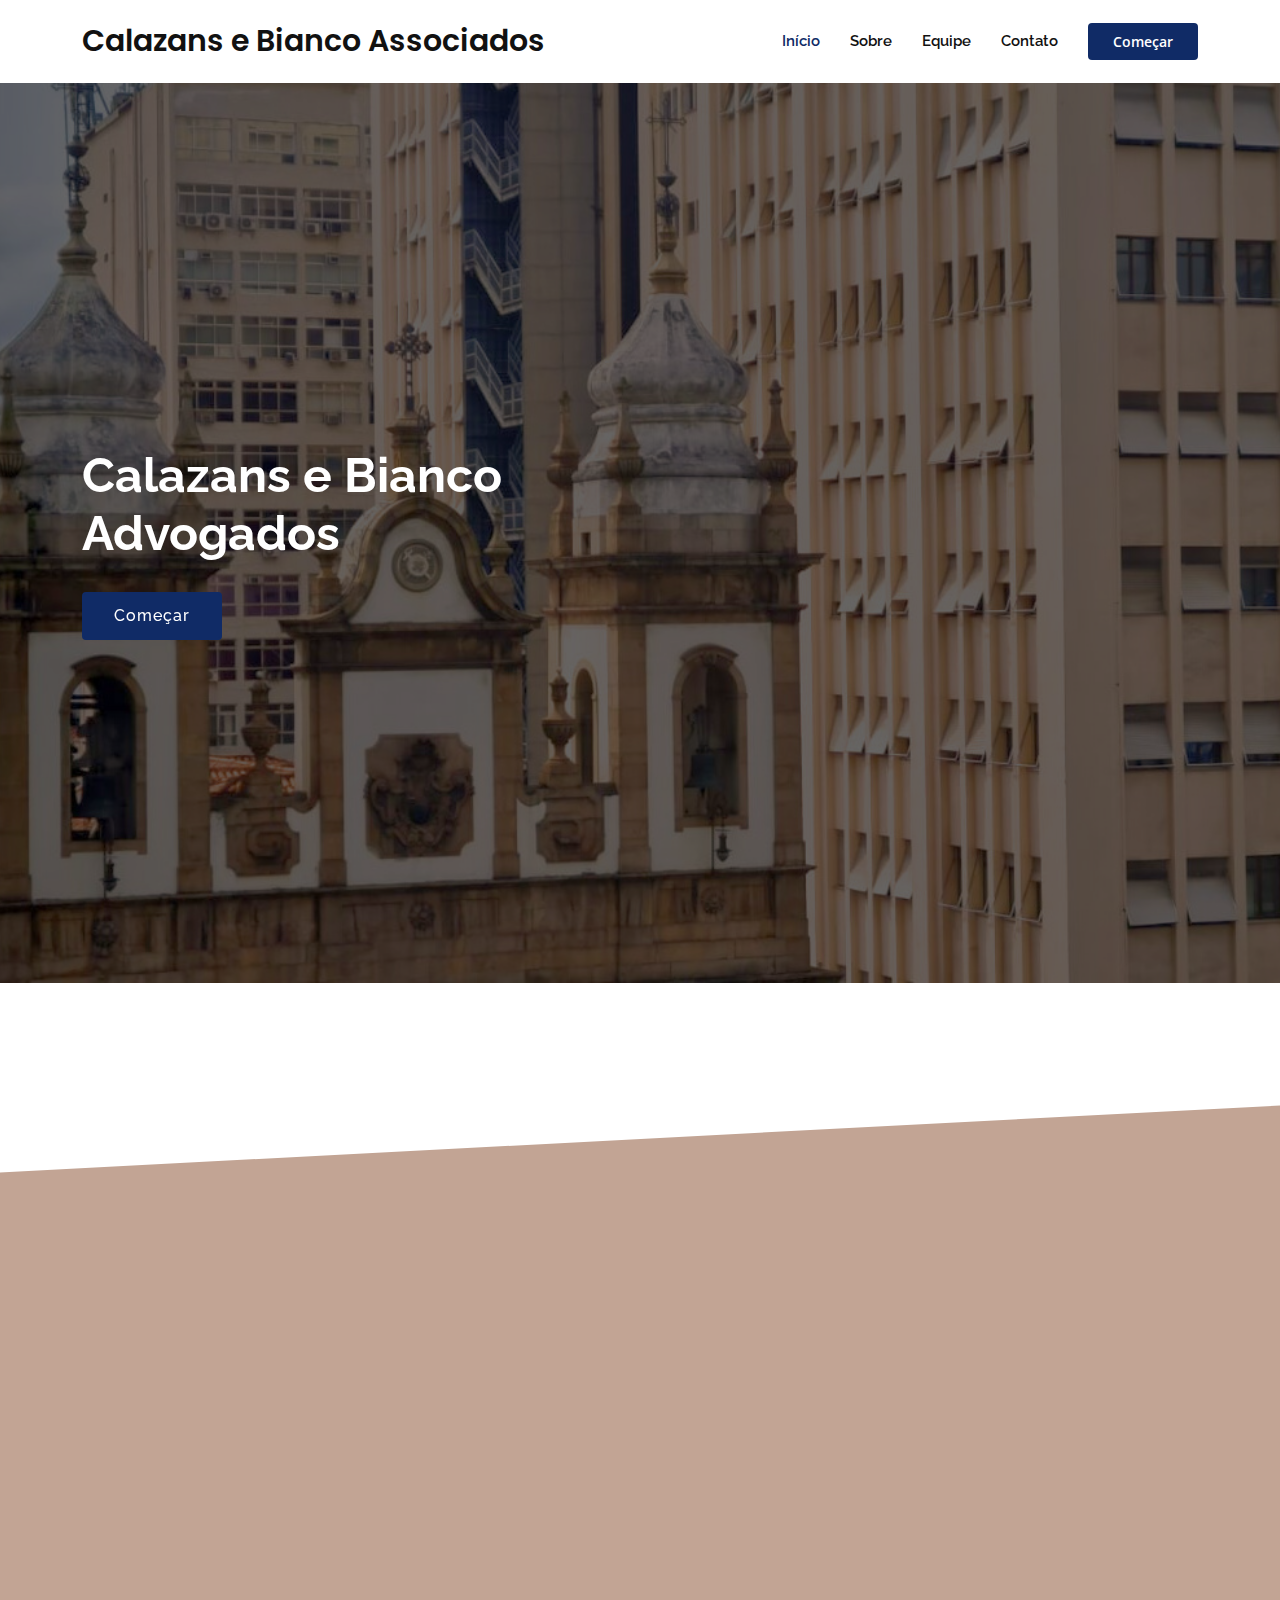
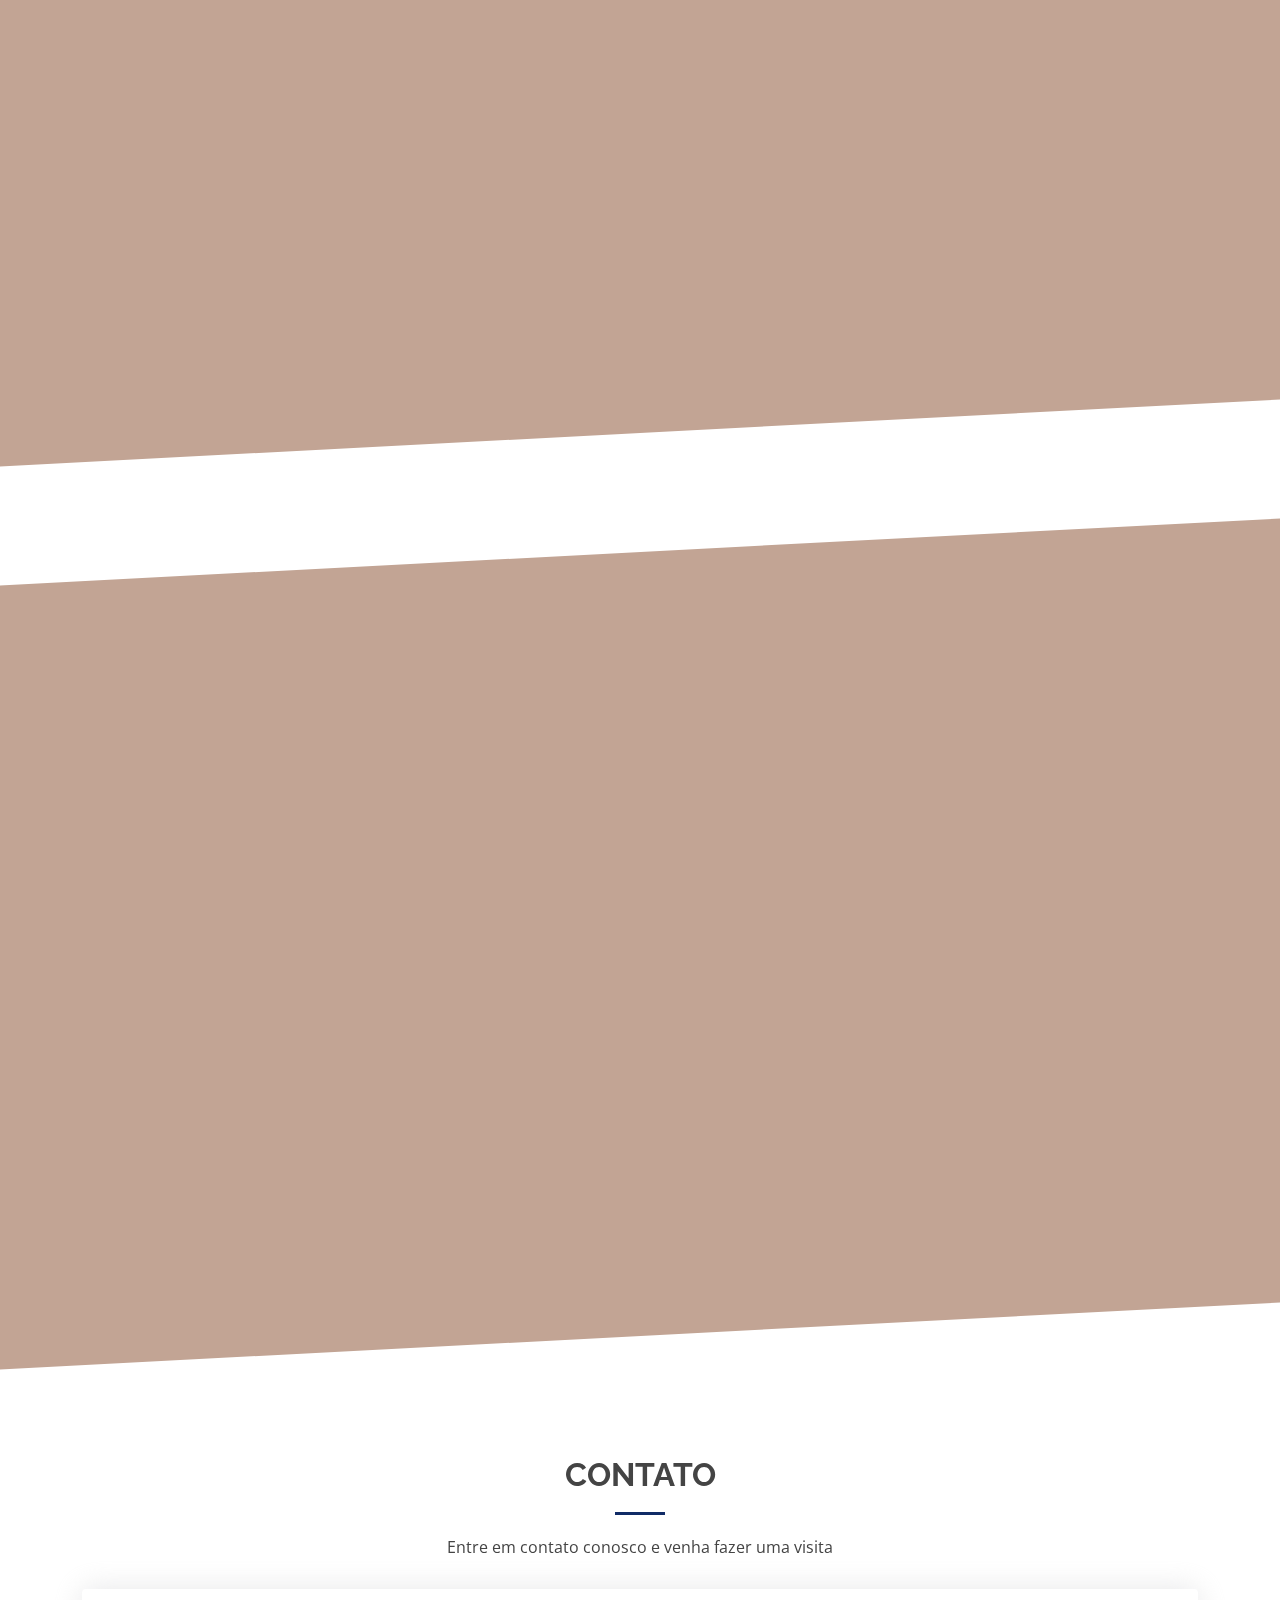
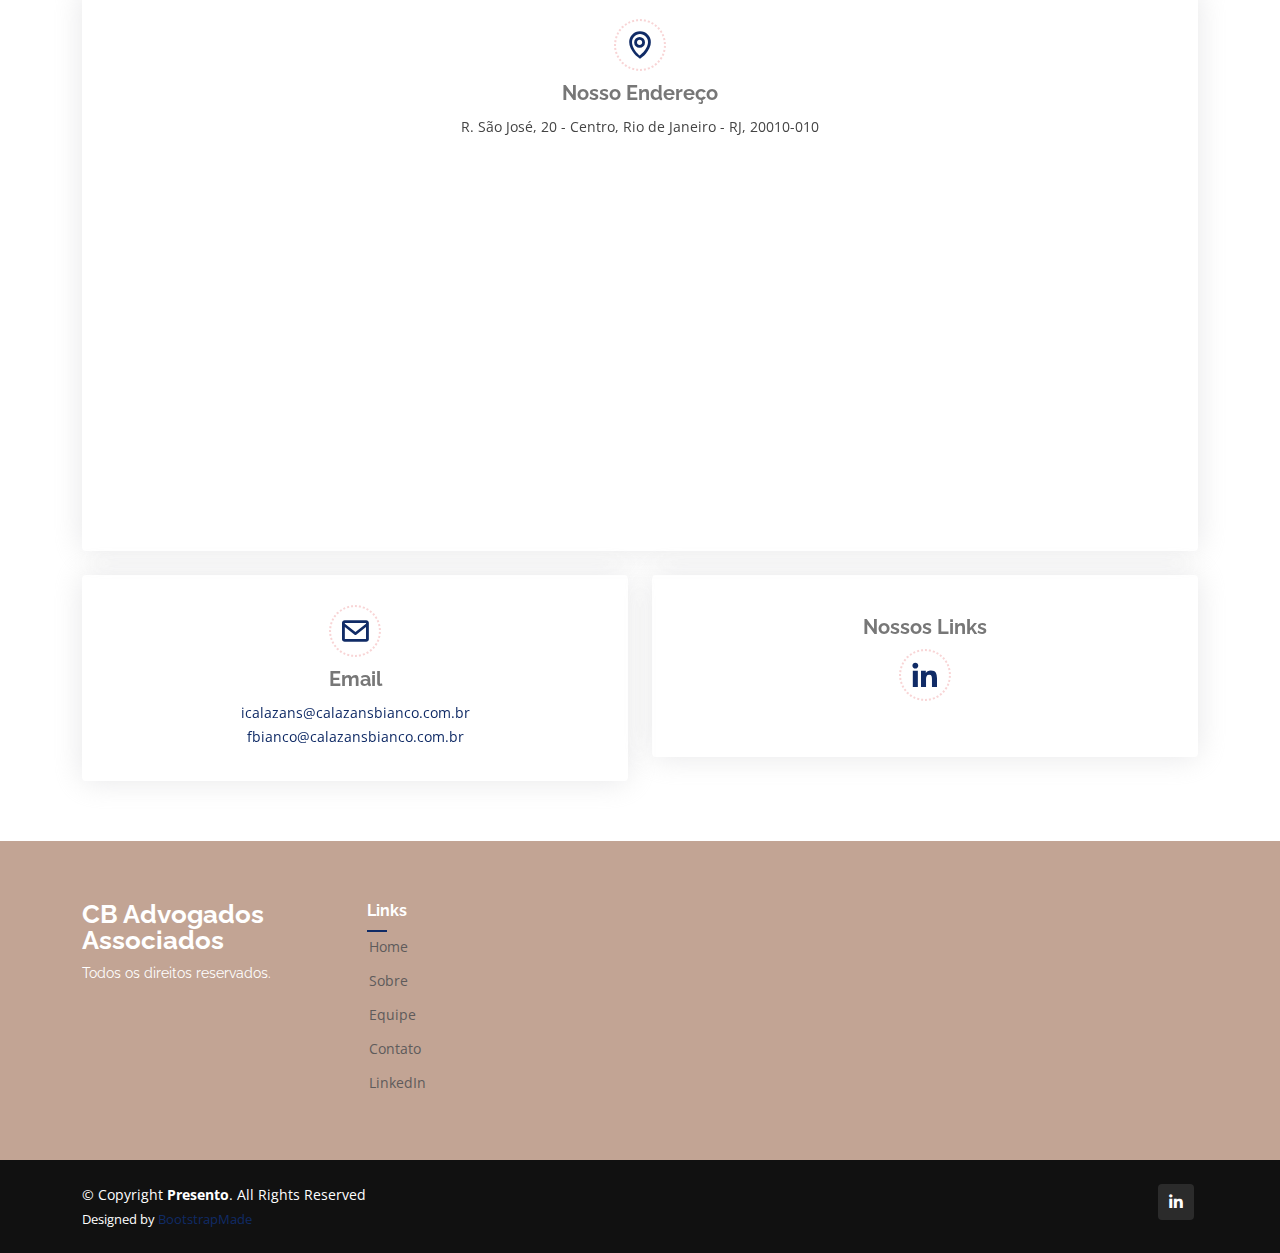
<file: index.html>
<!DOCTYPE html>
<html lang="en">

<head>
  <meta charset="utf-8">
  <meta content="width=device-width, initial-scale=1.0" name="viewport">

  <title>CB Advogados</title>
  <meta content="" name="description">
  <meta content="" name="keywords">

  <!-- Favicons -->
  <link href="assets/img/favicon.png" rel="icon">
  <!-- Google Fonts -->
  <link href="https://fonts.googleapis.com/css?family=Open+Sans:300,300i,400,400i,600,600i,700,700i|Raleway:300,300i,400,400i,500,500i,600,600i,700,700i|Poppins:300,300i,400,400i,500,500i,600,600i,700,700i" rel="stylesheet">

  <!-- Vendor CSS Files -->
  <link href="assets/vendor/aos/aos.css" rel="stylesheet">
  <link href="assets/vendor/bootstrap/css/bootstrap.min.css" rel="stylesheet">
  <link href="assets/vendor/bootstrap-icons/bootstrap-icons.css" rel="stylesheet">
  <link href="assets/vendor/boxicons/css/boxicons.min.css" rel="stylesheet">
  <link href="assets/vendor/glightbox/css/glightbox.min.css" rel="stylesheet">
  <link href="assets/vendor/remixicon/remixicon.css" rel="stylesheet">
  <link href="assets/vendor/swiper/swiper-bundle.min.css" rel="stylesheet">

  <!-- Template Main CSS File -->
  <link href="assets/css/style.css" rel="stylesheet">

  <!-- =======================================================
  * Template Name: Presento
  * Updated: Jun 14 2023 with Bootstrap v5.3.0
  * Template URL: https://bootstrapmade.com/presento-bootstrap-corporate-template/
  * Author: BootstrapMade.com
  * License: https://bootstrapmade.com/license/
  ======================================================== -->
  <!-- Google tag (gtag.js) -->
  <script async src="https://www.googletagmanager.com/gtag/js?id=G-CN834JMJK6"></script>
  <script>
    window.dataLayer = window.dataLayer || [];
    function gtag(){dataLayer.push(arguments);}
    gtag('js', new Date());

    gtag('config', 'G-CN834JMJK6');
  </script>
</head>

<body>

  <!-- ======= Header ======= -->
  <header id="header" class="d-flex align-items-center">
    <div class="container d-flex align-items-center">
      <h1 class="logo me-auto"><a href="index.html">Calazans e Bianco Associados<span></span></a></h1>
      <!-- Uncomment below if you prefer to use an image logo -->
      <!-- <a href="index.html" class="logo me-auto"><img src="assets/img/logo.png" alt=""></a>-->

      <nav id="navbar" class="navbar order-last order-lg-0">
        <ul>
          <li><a class="nav-link scrollto active" href="#hero">Início</a></li>
          <li><a class="nav-link scrollto" href="#services">Sobre</a></li>
          <li><a class="nav-link scrollto" href="#team">Equipe</a></li>
          <li><a class="nav-link scrollto" href="#contact">Contato</a></li>
        </ul>
        <i class="bi bi-list mobile-nav-toggle"></i>
      </nav><!-- .navbar -->

      <a href="#services" class="get-started-btn scrollto">Começar</a>
    </div>
  </header><!-- End Header -->

  <!-- ======= Hero Section ======= -->
  <section id="hero" class="d-flex align-items-center">

    <div class="container" data-aos="zoom-out" data-aos-duration="700" data-aos-delay="100">
      <div class="row">
        <div class="col-xl-6">
          <h1>Calazans e Bianco Advogados</h1>
          <a href="#services" class="btn-get-started scrollto">Começar</a>
        </div>
      </div>
    </div>

  </section><!-- End Hero -->
  <br><br>
  <br><br>
  <main id="main">

    <!-- ======= Services Section ======= -->
    <section id="services" class="services section-bg ">
      <div class="container" data-aos="fade-up" data-aos-duration="700">

        <div class="section-title">
          <h2>Conheça nossas áreas de atuação</h2>
          <p>Nossos advogados são preparados para te atender nas diversas áreas jurídicas</p>
        </div>

        <div class="row">
          <div class="col-md-12">
            <div class="icon-box  mt-5" data-aos="fade-up" data-aos-delay="100" data-aos-duration="700">
              <i class="bi bi-briefcase"></i>
              <h4>Direito Civil</h4>
              <p>Direito Imobiliário: regularização de imóveis urbanos e rurais, incorporação imobiliária, contratos de locação residencial e não residêncial, assistência na constituição de loteamentos;</p>
              <p>Direito Sucessório: inventário, planejamento sucessório, testamentos, composição entre herdeiros;</p>
              <p>Direito das Famílias: contrato de namoro, união estável, divórcio, guarda de menores, prestação de alimentos, interdição, prestação de contas pelo curador.</p>
            </div>
          </div>
          <div class="col-md-6 mt-4 mt-md-0">
            <div class="icon-box" data-aos="fade-up" data-aos-delay="300" data-aos-duration="700">
              <i class="bi bi-newspaper"></i>
              <h4>Direito Administrativo</h4>
              <p>Assessoria à concessionária de serviços públicos;</p>
              <p>Contencioso administrativo: atuação junto aos Tribunais de Contas, Procuradorias, Prefeituras;</p>
              <p>Assistência em processos que pleiteiam reequilíbrio econômico-financeiro e negociação de dívidas com o Poder Público.</p>
            </div>
          </div>
          <!-- <div class="col-md-6 mt-4 mt-md-0"> -->
            <!-- <div class="icon-box" data-aos="fade-up" data-aos-delay="200" data-aos-duration="700">
              <i class="bi bi-card-checklist"></i>
              <h4>Direito Empresarial</h4>
              <p>Ramo do direito privado que pode ser entendido como o conjunto de normas disciplinadoras da atividade negocial do empresário, e de qualquer pessoa física ou jurídica</p>
            </div> -->
          <!-- </div> -->
          <div class="col-md-6 mt-0 mt-md-0 ">
            <div class="icon-box" data-aos="fade-up" data-aos-delay="400" data-aos-duration="700">
              <i class="bi bi-houses"></i>
              <h4>Direito Notarial e Registral;</h4>
              <p>Assistência na confecção de escrituras públicas, compra e venda, doação, cessão;</p>
              <p>Usucapião extrajudicial;</p>
              <p>Adjudicação compulsória extrajudicial.</p>
            </div>
          </div>
      </div>
    </section><!-- End Services Section -->

    <!-- ======= Team Section ======= -->
    <section id="team" class="team section-bg">
      <div class="container" data-aos="fade-up" data-aos-duration="700">

        <div class="section-title">
          <h2>Profissionais</h2>
        </div>

        <div class="row">

          <div class="col-lg-3 col-md-6 d-flex align-items-stretch">
            <div class="member" data-aos="fade-up" data-aos-duration="700" data-aos-delay="100">
              <div class="member-img">
                
              </div>
              <div class="member-info">
                <h4>Ícaro Calazans Titan Lima e Silva</h4>
                <span>Advogado</span>
                <p>Bacharel em Direito pela Universidade Estácio de Sá </p>
                  <p>Pós-Graduado em Direito Processual Civil pela Pontifícia Universidade Católica - PUC-Rio</p>
                  <p>Assessor da Assembleia Legislativa do Rio de Janeiro</p>
                  <p>Gestor Jurídico da Concessionária Reviver</p>
                  <p>Idioma: Inglês</p>

              </div>
              <div class="social">
                <a href="https://www.linkedin.com/in/%C3%ADcaro-calazans-titan-708910190/"  target="_blank"><i class="bi bi-linkedin"></i></a>
              </div>
            </div>
          </div>

          <div class="col-lg-3 col-md-6 d-flex align-items-stretch">
            <div class="member" data-aos="fade-up" data-aos-duration="700" data-aos-delay="200">
              <div class="member-img">
                <div class="social">
                  <a href="" target="_blank"><i class="bi bi-linkedin"></i></a>
                </div>
              </div>
              <div class="member-info">
                <h4>Fabiana da Silva Bianco</h4>
                <span>Advogada</span>
                <p>Bacharel em Direito pela Universidade do Grande  Rio - UNIGRANRIO</p> 
                <p>Pós-Graduada em Direito Processual Civil pela Pontifícia Universidade Católica - PUC-Rio</p>
                <p>Advogada Senior - Escritório Navarro Botelho Nahon & Kloh Advogados</p>
                <p>Idioma: Inglês</p>
              </div>
              <div class="social">
                <a href="https://www.linkedin.com/in/fabiana-bianco-8026b7174/" target="_blank"><i class="bi bi-linkedin"></i></a>
              </div>
            </div>
          </div>

          <div class="col-lg-3 col-md-6 d-flex align-items-stretch">
            <div class="member" data-aos="fade-up" data-aos-duration="700" data-aos-delay="300">
              <div class="member-img">
                <div class="social">
                  <a href="" target="_blank"><i class="bi bi-linkedin"></i></a>
                </div>
              </div>
              <div class="member-info">
                <h4>Juliana Lengruber Feijó de Andrade</h4>
                <span>Advogada</span>
                <p>Bacharel em Direito pela Universidade do Estado do Rio de Janeiro - UERJ</p>
                <p>Pós-Graduada em Direito Processual Civil pela Pontifícia Universidade Católica - PUC-Rio</p>
                <p>Ex-assessora jurídica da Secretaria Municipal de Desenvolvimento Econômico, Inovação e Simplificação</p>
                <p>Idioma: Inglês</p>
              </div>
              <div class="social">
                <a href="https://www.linkedin.com/in/juliana-lengruber-bab620171/" target="_blank"><i class="bi bi-linkedin"></i></a>
              </div>
            </div>
          </div>

          <div class="col-lg-3 col-md-6 d-flex align-items-stretch">
            <div class="member" data-aos="fade-up" data-aos-duration="700" data-aos-delay="400">
              <div class="member-img">
                <div class="social">
                  <a href="" target="_blank"><i class="bi bi-linkedin"></i></a>
                </div>
              </div>
              <div class="member-info">
                <h4>Marcella Martins Sardenberg</h4>
                <span>Advogada</span>
                <p>Bacharel em Direito pela Fundação Getulio Vargas - FGV-Direito Rio</p>
                <p>Pós-graduada pela Escola de Magistratura do Estado do Rio de Janeiro - EMERJ</p>
                <p>Professora de Direito Processual Civil da Escola de Magistratura do Estado do Rio de Janeiro - EMERJ</p>
                <p>Membra do Comitê de Jovens Arbitralistas vinculado ao Centro Brasileiro de Mediação e Arbitragem - CJA/CBMA</p>
                <p>Idioma: Inglês</p>
              </div>
              <div class="social">
                <a href="https://www.linkedin.com/in/marcella-sardenberg-95424b97/" target="_blank"><i class="bi bi-linkedin"></i></a>
              </div>
            </div>
          </div>

        </div>
      </div>
    </section><!-- End Team Section -->

    <!-- ======= Contact Section ======= -->
    <section id="contact" class="contact">
      <div class="container" data-aos-duration="700 data-aos="fade-up">

        <div class="section-title">
          <h2>Contato</h2>
          <p>Entre em contato conosco e venha fazer uma visita</p>
        </div>


          <div class="col-lg-auto">

            <div class="row">
              <div class="col-md-12">
                <div class="info-box">
                  <i class="bx bx-map"></i>
                  <h3>Nosso Endereço</h3>
                  <p>R. São José, 20 - Centro, Rio de Janeiro - RJ, 20010-010</p>
                  <br>  
                  <iframe src="https://www.google.com/maps/embed?pb=!1m18!1m12!1m3!1d918.8087092608491!2d-43.174886518952164!3d-22.904707492397897!2m3!1f0!2f0!3f0!3m2!1i1024!2i768!4f13.1!3m3!1m2!1s0x9981e1d5dfc533%3A0x2034ec4c549c57f0!2zRWRpZsOtY2lvIFPDo28gSm9zw6kgMjA!5e0!3m2!1spt-BR!2sbr!4v1691854104944!5m2!1spt-BR!2sbr" width="350" height="350" style="border:0;" allowfullscreen=""  loading="lazy" referrerpolicy="no-referrer-when-downgrade"></iframe>
                </div>
                
              </div>
              <div class="col-md-6">
                <div class="info-box mt-4">
                  <i class="bx bx-envelope"></i>
                  <h3>Email</h3>
                  <p> <a href="mailto:icalazans@calazansbianco.com.br">icalazans@calazansbianco.com.br</a><br><a href="mailto:fbianco@calazansbianco.com.br">fbianco@calazansbianco.com.br</a></p>
                </div>
              </div>
              <div class="col-md-6">
                <div class="info-box mt-4">
                  
                  <h3>Nossos Links</h3>
                  <a href="https://www.linkedin.com/company/calazans-bianco-advogados"><i class="bx bxl-linkedin"></i></a>
                  <br>
                  <br>
                </div>
              </div>
            </div>
          </div>

      </div>
    </section><!-- End Contact Section -->

  </main><!-- End #main -->

  <!-- ======= Footer ======= -->
  <footer id="footer">

    <div class="footer-top">
      <div class="container">
        <div class="row">

          <div class="col-lg-3 col-md-6 footer-contact">
            <h3>CB Advogados Associados</h3>
            <p>Todos os direitos reservados.</p>
          </div>

          <div class=" col-md-6 footer-links">
            <h4>Links</h4>
            <ul>
              <li><i ></i> <a href="#hero">Home</a></li>
              <li><i ></i> <a href="#services">Sobre</a></li>
              <li><i ></i> <a href="#team">Equipe</a></li>
              <li><i ></i> <a href="#contact">Contato</a></li>
              <li><i ></i> <a href="https://www.linkedin.com/company/calazans-bianco-advogados">LinkedIn</a></li>
            </ul>
          </div>
        </div>
      </div>
    </div>

    <div class="container d-md-flex py-4">

      <div class="me-md-auto text-center text-md-start">
        <div class="copyright">
          &copy; Copyright <strong><span>Presento</span></strong>. All Rights Reserved
        </div>
        <div class="credits">
          <!-- All the links in the footer should remain intact. -->
          <!-- You can delete the links only if you purchased the pro version. -->
          <!-- Licensing information: https://bootstrapmade.com/license/ -->
          <!-- Purchase the pro version with working PHP/AJAX contact form: https://bootstrapmade.com/presento-bootstrap-corporate-template/ -->
          Designed by <a href="https://bootstrapmade.com/">BootstrapMade</a>
        </div>
      </div>
      <div class="social-links text-center text-md-end pt-3 pt-md-0">
        <a href="https://www.linkedin.com/company/calazans-bianco-advogados" class="linkedin"><i class="bx bxl-linkedin"></i></a>
      </div>
    </div>
  </footer><!-- End Footer -->

  <a href="#" class="back-to-top d-flex align-items-center justify-content-center"><i class="bi bi-arrow-up-short"></i></a>

  <!-- Vendor JS Files -->
  <script src="assets/vendor/purecounter/purecounter_vanilla.js"></script>
  <script src="assets/vendor/aos/aos.js"></script>
  <script src="assets/vendor/bootstrap/js/bootstrap.bundle.min.js"></script>
  <script src="assets/vendor/glightbox/js/glightbox.min.js"></script>
  <script src="assets/vendor/isotope-layout/isotope.pkgd.min.js"></script>
  <script src="assets/vendor/swiper/swiper-bundle.min.js"></script>
  <script src="assets/vendor/php-email-form/validate.js"></script>

  <!-- Template Main JS File -->
  <script src="assets/js/main.js"></script>

</body>

</html>
</file>
<file: assets/css/style.css>
/**
* Template Name: Presento
* Updated: Jun 14 2023 with Bootstrap v5.3.0
* Template URL: https://bootstrapmade.com/presento-bootstrap-corporate-template/
* Author: BootstrapMade.com
* License: https://bootstrapmade.com/license/
*/

/*--------------------------------------------------------------
# General
--------------------------------------------------------------*/
body {
  font-family: "Open Sans", sans-serif;
  color: #444444;
}

a {
  color: #102b66;
  text-decoration: none;
}

a:hover {
  color: #e76668;
  text-decoration: none;
}

h1,
h2,
h3,
h4,
h5,
h6 {
  font-family: "Raleway", sans-serif;
}

/*--------------------------------------------------------------
# Back to top button
--------------------------------------------------------------*/
.back-to-top {
  position: fixed;
  visibility: hidden;
  opacity: 0;
  right: 15px;
  bottom: 15px;
  z-index: 996;
  background: #102b66;
  width: 40px;
  height: 40px;
  border-radius: 4px;
  transition: all 0.4s;
}

.back-to-top i {
  font-size: 28px;
  color: #fff;
  line-height: 0;
}

.back-to-top:hover {
  background: #e65d5f;
  color: #fff;
}

.back-to-top.active {
  visibility: visible;
  opacity: 1;
}

/*--------------------------------------------------------------
# Disable aos animation delay on mobile devices
--------------------------------------------------------------*/
@media screen and (max-width: 768px) {
  [data-aos-delay] {
    transition-delay: 0 !important;
  }
}

/*--------------------------------------------------------------
# Header
--------------------------------------------------------------*/
#header {
  background: #fff;
  transition: all 0.5s;
  z-index: 997;
  padding: 20px 0;
}

#header.header-scrolled {
  padding: 12px 0;
  box-shadow: 0px 2px 15px rgba(0, 0, 0, 0.1);
}

#header .logo {
  font-size: 30px;
  margin: 0;
  padding: 0;
  font-weight: 600;
  font-family: "Poppins", sans-serif;
}

#header .logo a {
  color: #111111;
}

#header .logo a span {
  color: #102b66;
}

#header .logo img {
  max-height: 40px;
}

/*--------------------------------------------------------------
# Get Startet Button
--------------------------------------------------------------*/
.get-started-btn {
  margin-left: 30px;
  background: #102b66;
  color: #fff;
  border-radius: 4px;
  padding: 8px 25px;
  white-space: nowrap;
  transition: 0.3s;
  font-size: 14px;
  font-weight: 600;
  display: inline-block;
}

.get-started-btn:hover {
  background: #111111;
  color: #fff;
}

@media (max-width: 992px) {
  .get-started-btn {
    margin: 0 15px 0 0;
    padding: 6px 18px;
  }
}

/*--------------------------------------------------------------
# Navigation Menu
--------------------------------------------------------------*/
/**
* Desktop Navigation 
*/
.navbar {
  padding: 0;
}

.navbar ul {
  margin: 0;
  padding: 0;
  display: flex;
  list-style: none;
  align-items: center;
}

.navbar li {
  position: relative;
}

.navbar a,
.navbar a:focus {
  display: flex;
  align-items: center;
  justify-content: space-between;
  padding: 10px 0 10px 30px;
  font-family: "Raleway", sans-serif;
  font-size: 15px;
  font-weight: 600;
  color: #111111;
  white-space: nowrap;
  transition: 0.3s;
}

.navbar a i,
.navbar a:focus i {
  font-size: 12px;
  line-height: 0;
  margin-left: 5px;
}

.navbar a:hover,
.navbar .active,
.navbar .active:focus,
.navbar li:hover>a {
  color: #102b66;
}

.navbar .dropdown ul {
  display: block;
  position: absolute;
  left: 30px;
  top: calc(100% + 30px);
  margin: 0;
  padding: 10px 0;
  z-index: 99;
  opacity: 0;
  visibility: hidden;
  background: #fff;
  box-shadow: 0px 0px 30px rgba(127, 137, 161, 0.25);
  transition: 0.3s;
}

.navbar .dropdown ul li {
  min-width: 200px;
}

.navbar .dropdown ul a {
  padding: 10px 20px;
  font-size: 14px;
}

.navbar .dropdown ul a i {
  font-size: 12px;
}

.navbar .dropdown ul a:hover,
.navbar .dropdown ul .active:hover,
.navbar .dropdown ul li:hover>a {
  color: #102b66;
}

.navbar .dropdown:hover>ul {
  opacity: 1;
  top: 100%;
  visibility: visible;
}

.navbar .dropdown .dropdown ul {
  top: 0;
  left: calc(100% - 30px);
  visibility: hidden;
}

.navbar .dropdown .dropdown:hover>ul {
  opacity: 1;
  top: 0;
  left: 100%;
  visibility: visible;
}

@media (max-width: 1366px) {
  .navbar .dropdown .dropdown ul {
    left: -90%;
  }

  .navbar .dropdown .dropdown:hover>ul {
    left: -100%;
  }
}

/**
* Mobile Navigation 
*/
.mobile-nav-toggle {
  color: #111111;
  font-size: 28px;
  cursor: pointer;
  display: none;
  line-height: 0;
  transition: 0.5s;
}

.mobile-nav-toggle.bi-x {
  color: #fff;
}

@media (max-width: 991px) {
  .mobile-nav-toggle {
    display: block;
  }

  .navbar ul {
    display: none;
  }
}

.navbar-mobile {
  position: fixed;
  overflow: hidden;
  top: 0;
  right: 0;
  left: 0;
  bottom: 0;
  background: rgba(0, 0, 0, 0.9);
  transition: 0.3s;
  z-index: 999;
}

.navbar-mobile .mobile-nav-toggle {
  position: absolute;
  top: 15px;
  right: 15px;
}

.navbar-mobile ul {
  display: block;
  position: absolute;
  top: 55px;
  right: 15px;
  bottom: 15px;
  left: 15px;
  padding: 10px 0;
  background-color: #fff;
  overflow-y: auto;
  transition: 0.3s;
}

.navbar-mobile a,
.navbar-mobile a:focus {
  padding: 10px 20px;
  font-size: 15px;
  color: #111111;
}

.navbar-mobile a:hover,
.navbar-mobile .active,
.navbar-mobile li:hover>a {
  color: #102b66;
}

.navbar-mobile .getstarted,
.navbar-mobile .getstarted:focus {
  margin: 15px;
}

.navbar-mobile .dropdown ul {
  position: static;
  display: none;
  margin: 10px 20px;
  padding: 10px 0;
  z-index: 99;
  opacity: 1;
  visibility: visible;
  background: #fff;
  box-shadow: 0px 0px 30px rgba(127, 137, 161, 0.25);
}

.navbar-mobile .dropdown ul li {
  min-width: 200px;
}

.navbar-mobile .dropdown ul a {
  padding: 10px 20px;
}

.navbar-mobile .dropdown ul a i {
  font-size: 12px;
}

.navbar-mobile .dropdown ul a:hover,
.navbar-mobile .dropdown ul .active:hover,
.navbar-mobile .dropdown ul li:hover>a {
  color: #102b66;
}

.navbar-mobile .dropdown>.dropdown-active {
  display: block;
}

/*--------------------------------------------------------------
# Hero Section
--------------------------------------------------------------*/
#hero {
  width: 100%;
  height: 100vh;
  background: url("../img/foto_fundo.jpg") top center no-repeat;
  background-size: cover;
  position: relative;
  padding-top: 82px;
}

#hero:before {
  content: "";
  background: rgba(0, 0, 0, 0.6);
  position: absolute;
  bottom: 0;
  top: 0;
  left: 0;
  right: 0;
}

#hero h1 {
  margin: 0;
  font-size: 48px;
  font-weight: 700;
  color: #fff;
}

#hero h2 {
  color: #fff;
  margin: 10px 0 0 0;
  font-size: 24px;
}

#hero .btn-get-started {
  font-family: "Raleway", sans-serif;
  font-weight: 500;
  font-size: 16px;
  letter-spacing: 1px;
  display: inline-block;
  padding: 10px 30px;
  border-radius: 4px;
  transition: 0.5s;
  margin-top: 30px;
  color: #fff;
  background: #102b66;
  border: 2px solid #102b66;
}

#hero .btn-get-started:hover {
  background: transparent;
  border-color: #fff;
}

@media (max-width: 768px) {
  #hero {
    text-align: center;
    padding-top: 58px;
  }

  #hero h1 {
    font-size: 28px;
  }

  #hero h2 {
    font-size: 18px;
    line-height: 24px;
  }
}

@media (max-height: 500px) {
  #hero {
    height: 120vh;
  }
}

/*--------------------------------------------------------------
# Sections General
--------------------------------------------------------------*/
section {
  padding: 60px 0;
  overflow: hidden;
  position: relative;
}

.section-title {
  text-align: center;
  padding-bottom: 30px;
  position: relative;
}

.section-title h2 {
  font-size: 32px;
  font-weight: bold;
  text-transform: uppercase;
  margin-bottom: 20px;
  padding-bottom: 20px;
  position: relative;
}

.section-title h2::after {
  content: "";
  position: absolute;
  display: block;
  width: 50px;
  height: 3px;
  background: #102b66;
  bottom: 0;
  left: calc(50% - 25px);
}

.section-title p {
  margin-bottom: 0;
}

.section-bg {
  padding: 120px 0;
  color: #fff;
}

.section-bg:before {
  content: "";
  background: #c2a494;
  position: absolute;
  bottom: 60px;
  top: 60px;
  left: 0;
  right: 0;
  transform: skewY(-3deg);
}

/*--------------------------------------------------------------
# Breadcrumbs
--------------------------------------------------------------*/
.breadcrumbs {
  padding: 15px 0;
  background: #2b2b2b;
  min-height: 40px;
  margin-top: 82px;
  color: #fff;
}

.breadcrumbs h2 {
  font-size: 28px;
  font-weight: 500;
}

.breadcrumbs ol {
  display: flex;
  flex-wrap: wrap;
  list-style: none;
  padding: 0 0 10px 0;
  margin: 0;
  font-size: 14px;
}

.breadcrumbs ol a {
  color: #aaaaaa;
}

.breadcrumbs ol a:hover {
  color: #fff;
  transition: 0.3s;
}

.breadcrumbs ol li+li {
  padding-left: 10px;
}

.breadcrumbs ol li+li::before {
  display: inline-block;
  padding-right: 10px;
  color: #102b66;
  content: "/";
}

/*--------------------------------------------------------------
# Clients
--------------------------------------------------------------*/
.clients .swiper-pagination {
  margin-top: 20px;
  position: relative;
}

.clients .swiper-pagination .swiper-pagination-bullet {
  width: 12px;
  height: 12px;
  background-color: #fff;
  opacity: 1;
  border: 1px solid #102b66;
}

.clients .swiper-pagination .swiper-pagination-bullet-active {
  background-color: #102b66;
}

.clients .swiper-slide img {
  opacity: 0.5;
  transition: 0.3s;
  filter: grayscale(100);
}

.clients .swiper-slide img:hover {
  opacity: 1;
  filter: none;
}

/*--------------------------------------------------------------
# About
--------------------------------------------------------------*/
.about .container {
  position: relative;
  z-index: 10;
}

.about .content {
  padding: 30px 30px 30px 0;
}

.about .content h3 {
  font-weight: 700;
  font-size: 34px;
  margin-bottom: 30px;
}

.about .content p {
  margin-bottom: 30px;
}

.about .content .about-btn {
  padding: 8px 30px 9px 30px;
  color: #fff;
  border-radius: 50px;
  transition: 0.3s;
  text-transform: uppercase;
  font-weight: 600;
  font-size: 13px;
  display: inline-flex;
  align-items: center;
  border: 2px solid #102b66;
}

.about .content .about-btn i {
  font-size: 16px;
  padding-left: 5px;
}

.about .content .about-btn:hover {
  background: #e35052;
  background: #102b66;
}

.about .icon-boxes .icon-box {
  margin-top: 30px;
}

.about .icon-boxes .icon-box i {
  font-size: 40px;
  color: #102b66;
  margin-bottom: 10px;
}

.about .icon-boxes .icon-box h4 {
  font-size: 20px;
  font-weight: 700;
  margin: 0 0 10px 0;
}

.about .icon-boxes .icon-box p {
  font-size: 15px;
  color: #848484;
}

@media (max-width: 1200px) {
  .about .content {
    padding-right: 0;
  }
}

@media (max-width: 768px) {
  .about {
    text-align: center;
  }
}

/*--------------------------------------------------------------
# Counts
--------------------------------------------------------------*/
.counts {
  padding-top: 80px;
}

.counts .count-box {
  padding: 30px 30px 25px 30px;
  width: 100%;
  position: relative;
  text-align: center;
  box-shadow: 0px 2px 35px rgba(0, 0, 0, 0.06);
  border-radius: 4px;
}

.counts .count-box i {
  position: absolute;
  width: 54px;
  height: 54px;
  top: -27px;
  left: 50%;
  transform: translateX(-50%);
  font-size: 24px;
  background: #fff;
  color: #102b66;
  border-radius: 50px;
  border: 2px solid #fff;
  box-shadow: 0px 2px 25px rgba(0, 0, 0, 0.1);
  display: inline-flex;
  align-items: center;
  justify-content: center;
}

.counts .count-box span {
  font-size: 36px;
  display: block;
  font-weight: 700;
  color: #111111;
}

.counts .count-box p {
  padding: 0;
  margin: 0;
  font-family: "Raleway", sans-serif;
  font-size: 14px;
}

/*--------------------------------------------------------------
# Tabs
--------------------------------------------------------------*/
.tabs .nav-tabs {
  border: 0;
}

.tabs .nav-link {
  border: 1px solid #b9b9b9;
  padding: 15px;
  transition: 0.3s;
  color: #111111;
  border-radius: 0;
  display: flex;
  align-items: center;
  justify-content: center;
  cursor: pointer;
}

.tabs .nav-link i {
  padding-right: 15px;
  font-size: 48px;
}

.tabs .nav-link h4 {
  font-size: 18px;
  font-weight: 600;
  margin: 0;
}

.tabs .nav-link:hover {
  color: #102b66;
}

.tabs .nav-link.active {
  background: #102b66;
  color: #fff;
  border-color: #102b66;
}

@media (max-width: 768px) {
  .tabs .nav-link i {
    padding: 0;
    line-height: 1;
    font-size: 36px;
  }
}

@media (max-width: 575px) {
  .tabs .nav-link {
    padding: 15px;
  }

  .tabs .nav-link i {
    font-size: 24px;
  }
}

.tabs .tab-content {
  margin-top: 30px;
}

.tabs .tab-pane h3 {
  font-weight: 600;
  font-size: 26px;
}

.tabs .tab-pane ul {
  list-style: none;
  padding: 0;
}

.tabs .tab-pane ul li {
  padding-bottom: 10px;
}

.tabs .tab-pane ul i {
  font-size: 20px;
  padding-right: 4px;
  color: #102b66;
}

.tabs .tab-pane p:last-child {
  margin-bottom: 0;
}

/*--------------------------------------------------------------
# Services
--------------------------------------------------------------*/
.services .icon-box {
  margin-bottom: 20px;
  padding: 30px;
  border-radius: 6px;
  background: #beb8b89d;
  transition: 0.3s;
  position: relative;
}

.services .icon-box:hover {
  background: #C0C0C0;
}

.services .icon-box i {
  float: left;
  color: #102b66;
  font-size: 40px;
  line-height: 0;
}

.services .icon-box h4 {
  margin-left: 70px;
  font-weight: 700;
  margin-bottom: 15px;
  font-size: 18px;
}

.services .icon-box h4 a {
  color: #fff;
  transition: 0.3s;
}

.services .icon-box h4 a:hover {
  text-decoration: underline;
}

.services .icon-box .icon-box:hover h4 a {
  color: #C0C0C0;
}

.services .icon-box p {
  margin-left: 70px;
  line-height: 24px;
  font-size: 14px;
}

/*--------------------------------------------------------------
# Portfolio
--------------------------------------------------------------*/
.portfolio .portfolio-item {
  margin-bottom: 30px;
}

.portfolio #portfolio-flters {
  padding: 0;
  margin: 0 auto 20px auto;
  list-style: none;
  text-align: center;
}

.portfolio #portfolio-flters li {
  cursor: pointer;
  display: inline-block;
  padding: 8px 15px 10px 15px;
  font-size: 14px;
  font-weight: 600;
  line-height: 1;
  text-transform: uppercase;
  color: #444444;
  margin-bottom: 5px;
  transition: all 0.3s ease-in-out;
  border-radius: 3px;
}

.portfolio #portfolio-flters li:hover,
.portfolio #portfolio-flters li.filter-active {
  color: #fff;
  background: #102b66;
}

.portfolio #portfolio-flters li:last-child {
  margin-right: 0;
}

.portfolio .portfolio-wrap {
  transition: 0.3s;
  position: relative;
  overflow: hidden;
  z-index: 1;
  background: rgba(17, 17, 17, 0.6);
}

.portfolio .portfolio-wrap::before {
  content: "";
  background: rgba(17, 17, 17, 0.6);
  position: absolute;
  left: 0;
  right: 0;
  top: 0;
  bottom: 0;
  transition: all ease-in-out 0.3s;
  z-index: 2;
  opacity: 0;
}

.portfolio .portfolio-wrap img {
  transition: all ease-in-out 0.3s;
}

.portfolio .portfolio-wrap .portfolio-info {
  opacity: 0;
  position: absolute;
  top: 0;
  left: 0;
  right: 0;
  bottom: 0;
  z-index: 3;
  transition: all ease-in-out 0.3s;
  display: flex;
  flex-direction: column;
  justify-content: flex-end;
  align-items: flex-start;
  padding: 20px;
}

.portfolio .portfolio-wrap .portfolio-info h4 {
  font-size: 20px;
  color: #fff;
  font-weight: 600;
}

.portfolio .portfolio-wrap .portfolio-info p {
  color: rgba(255, 255, 255, 0.7);
  font-size: 14px;
  text-transform: uppercase;
  padding: 0;
  margin: 0;
  font-style: italic;
}

.portfolio .portfolio-wrap .portfolio-links {
  text-align: center;
  z-index: 4;
}

.portfolio .portfolio-wrap .portfolio-links a {
  color: rgba(255, 255, 255, 0.4);
  margin: 0 5px 0 0;
  font-size: 28px;
  display: inline-block;
  transition: 0.3s;
}

.portfolio .portfolio-wrap .portfolio-links a:hover {
  color: #fff;
}

.portfolio .portfolio-wrap:hover::before {
  opacity: 1;
}

.portfolio .portfolio-wrap:hover img {
  transform: scale(1.2);
}

.portfolio .portfolio-wrap:hover .portfolio-info {
  opacity: 1;
}

/*--------------------------------------------------------------
# Portfolio Details
--------------------------------------------------------------*/
.portfolio-details {
  padding-top: 40px;
}

.portfolio-details .portfolio-details-slider img {
  width: 100%;
}

.portfolio-details .portfolio-details-slider .swiper-pagination {
  margin-top: 20px;
  position: relative;
}

.portfolio-details .portfolio-details-slider .swiper-pagination .swiper-pagination-bullet {
  width: 12px;
  height: 12px;
  background-color: #fff;
  opacity: 1;
  border: 1px solid #102b66;
}

.portfolio-details .portfolio-details-slider .swiper-pagination .swiper-pagination-bullet-active {
  background-color: #102b66;
}

.portfolio-details .portfolio-info {
  padding: 30px;
  box-shadow: 0px 0 30px rgba(17, 17, 17, 0.08);
}

.portfolio-details .portfolio-info h3 {
  font-size: 22px;
  font-weight: 700;
  margin-bottom: 20px;
  padding-bottom: 20px;
  border-bottom: 1px solid #eee;
}

.portfolio-details .portfolio-info ul {
  list-style: none;
  padding: 0;
  font-size: 15px;
}

.portfolio-details .portfolio-info ul li+li {
  margin-top: 10px;
}

.portfolio-details .portfolio-description {
  padding-top: 30px;
}

.portfolio-details .portfolio-description h2 {
  font-size: 26px;
  font-weight: 700;
  margin-bottom: 20px;
}

.portfolio-details .portfolio-description p {
  padding: 0;
}

/*--------------------------------------------------------------
# Testimonials
--------------------------------------------------------------*/
.testimonials .testimonials-carousel,
.testimonials .testimonials-slider {
  overflow: hidden;
}

.testimonials .testimonial-item {
  box-sizing: content-box;
  padding: 30px;
  margin: 30px 15px;
  min-height: 200px;
  box-shadow: 0px 2px 12px rgba(0, 0, 0, 0.08);
  position: relative;
  background: #fff;
  border-radius: 15px;
}

.testimonials .testimonial-item .testimonial-img {
  width: 90px;
  border-radius: 10px;
  border: 6px solid #fff;
  float: left;
  margin: 0 10px 0 0;
}

.testimonials .testimonial-item h3 {
  font-size: 18px;
  font-weight: bold;
  margin: 25px 0 5px 0;
  color: #111;
}

.testimonials .testimonial-item h4 {
  font-size: 14px;
  color: #999;
  margin: 0;
}

.testimonials .testimonial-item .quote-icon-left,
.testimonials .testimonial-item .quote-icon-right {
  color: #fceaea;
  font-size: 26px;
}

.testimonials .testimonial-item .quote-icon-left {
  display: inline-block;
  left: -5px;
  position: relative;
}

.testimonials .testimonial-item .quote-icon-right {
  display: inline-block;
  right: -5px;
  position: relative;
  top: 10px;
}

.testimonials .testimonial-item p {
  font-style: italic;
  margin: 30px auto 15px auto;
}

.testimonials .swiper-pagination {
  margin-top: 20px;
  position: relative;
}

.testimonials .swiper-pagination .swiper-pagination-bullet {
  width: 12px;
  height: 12px;
  background-color: #fff;
  opacity: 1;
  border: 1px solid #102b66;
}

.testimonials .swiper-pagination .swiper-pagination-bullet-active {
  background-color: #102b66;
}

/*--------------------------------------------------------------
# Pricing
--------------------------------------------------------------*/
.pricing .box {
  padding: 20px;
  background: #2b2b2b;
  text-align: center;
  border-radius: 8px;
  position: relative;
  overflow: hidden;
}

.pricing .box h3 {
  font-weight: 400;
  padding: 15px;
  font-size: 18px;
  text-transform: uppercase;
  font-weight: 600;
}

.pricing .box h4 {
  font-size: 42px;
  font-weight: 500;
  font-family: "Open Sans", sans-serif;
  margin-bottom: 20px;
}

.pricing .box h4 sup {
  font-size: 20px;
  top: -15px;
  left: -3px;
}

.pricing .box h4 span {
  font-size: 16px;
  font-weight: 300;
}

.pricing .box ul {
  padding: 0;
  list-style: none;
  text-align: center;
  line-height: 20px;
  font-size: 14px;
}

.pricing .box ul li {
  padding-bottom: 16px;
}

.pricing .box ul i {
  color: #102b66;
  font-size: 18px;
  padding-right: 4px;
}

.pricing .box ul .na {
  color: rgba(255, 255, 255, 0.5);
  text-decoration: line-through;
}

.pricing .box .btn-wrap {
  padding: 15px;
  text-align: center;
}

.pricing .box .btn-buy {
  display: inline-block;
  padding: 10px 40px 12px 40px;
  border-radius: 4px;
  color: #fff;
  transition: none;
  font-size: 14px;
  font-weight: 400;
  font-family: "Raleway", sans-serif;
  font-weight: 600;
  transition: 0.3s;
  border: 2px solid rgba(255, 255, 255, 0.3);
}

.pricing .box .btn-buy:hover {
  border-color: #fff;
}

.pricing .featured {
  background: #102b66;
}

/*--------------------------------------------------------------
# Frequently Asked Questions
--------------------------------------------------------------*/
.faq .faq-list {
  padding: 0;
  list-style: none;
}

.faq .faq-list li {
  border-bottom: 1px solid #eee;
  margin-bottom: 20px;
  padding-bottom: 20px;
}

.faq .faq-list a {
  display: block;
  position: relative;
  font-family: #102b66;
  font-size: 18px;
  line-height: 24px;
  font-weight: 400;
  padding-right: 25px;
  cursor: pointer;
}

.faq .faq-list i {
  font-size: 24px;
  position: absolute;
  right: 0;
  top: 0;
}

.faq .faq-list p {
  margin-bottom: 0;
  padding: 10px 0 0 0;
}

.faq .faq-list .icon-show {
  display: none;
}

.faq .faq-list a.collapsed {
  color: #343a40;
}

.faq .faq-list a.collapsed:hover {
  color: #102b66;
}

.faq .faq-list a.collapsed .icon-show {
  display: inline-block;
}

.faq .faq-list a.collapsed .icon-close {
  display: none;
}

/*--------------------------------------------------------------
# Team
--------------------------------------------------------------*/
.team .member {
  margin-bottom: 20px;
  overflow: hidden;
  border-radius: 5px;
  background: #fff;
  position: relative;
}

.team .member .member-img {
  position: relative;
  overflow: hidden;
}

.team .member .social {
  position: absolute;
  left: 0;
  bottom: 30px;
  right: 0;
  opacity: 0;
  transition: ease-in-out 0.3s;
  display: flex;
  align-items: center;
  justify-content: center;
}

.team .member .social a {
  transition: color 0.3s;
  color: #111111;
  margin: 0 3px;
  border-radius: 50px;
  width: 36px;
  height: 36px;
  background: #102b66;
  display: inline-flex;
  align-items: center;
  justify-content: center;
  transition: ease-in-out 0.3s;
  color: #fff;
}

@media (max-width: 768px) {
  .team .member .social {
    position: absolute;
    left: 0;
    bottom: 30px;
    right: 0;
    opacity: 0;
    display: flex;
    align-items: center;
    justify-content: center;
  }

  .team .member .social a {
    color: #111111;
    margin: 0 3px;
    border-radius: 50px;
    width: 36px;
    height: 36px;
    background: #102b66;
    display: inline-flex;
    align-items: center;
    justify-content: center;
    color: #fff;
  }

}

@media (min-width: 768px) {
  .team .member .social a:hover {
    background: #111111;
  }
}

.team .member .social i {
  font-size: 18px;
  line-height: 0;
}

.team .member .member-info {
  padding: 25px 15px;
}

.team .member .member-info h4 {
  font-weight: 700;
  margin-bottom: 5px;
  font-size: 18px;
  color: #111111;
}

.team .member .member-info span {
  display: block;
  font-size: 13px;
  font-weight: 400;
  color: #aaaaaa;
}

.team .member .member-info p {
  font-style: italic;
  font-size: 14px;
  line-height: 26px;
  color: #777777;
}

.team .member:hover .social {
  opacity: 1;
  bottom: 15px;
}

/*--------------------------------------------------------------
# Contact
--------------------------------------------------------------*/
.contact .info-box {
  color: #444444;
  text-align: center;
  box-shadow: 0 0 30px rgba(214, 215, 216, 0.6);
  padding: 30px 0 32px 0;
  border-radius: 4px;
}

.contact .info-box i {
  font-size: 32px;
  color: #102b66;
  border-radius: 50%;
  padding: 8px;
  border: 2px dotted #f8d4d5;
}

.contact .info-box h3 {
  font-size: 20px;
  color: #777777;
  font-weight: 700;
  margin: 10px 0;
}

.contact .info-box p {
  padding: 0;
  line-height: 24px;
  font-size: 14px;
  margin-bottom: 0;
}



@keyframes animate-loading {
  0% {
    transform: rotate(0deg);
  }

  100% {
    transform: rotate(360deg);
  }
}

/*--------------------------------------------------------------
# Blog
--------------------------------------------------------------*/
.blog {
  padding: 40px 0 20px 0;
}

.blog .entry {
  padding: 30px;
  margin-bottom: 60px;
  box-shadow: 0 4px 16px rgba(0, 0, 0, 0.1);
}

.blog .entry .entry-img {
  max-height: 440px;
  margin: -30px -30px 20px -30px;
  overflow: hidden;
}

.blog .entry .entry-title {
  font-size: 28px;
  font-weight: bold;
  padding: 0;
  margin: 0 0 20px 0;
}

.blog .entry .entry-title a {
  color: #111111;
  transition: 0.3s;
}

.blog .entry .entry-title a:hover {
  color: #102b66;
}

.blog .entry .entry-meta {
  margin-bottom: 15px;
  color: #777777;
}

.blog .entry .entry-meta ul {
  display: flex;
  flex-wrap: wrap;
  list-style: none;
  align-items: center;
  padding: 0;
  margin: 0;
}

.blog .entry .entry-meta ul li+li {
  padding-left: 20px;
}

.blog .entry .entry-meta i {
  font-size: 16px;
  margin-right: 8px;
  line-height: 0;
}

.blog .entry .entry-meta a {
  color: #777777;
  font-size: 14px;
  display: inline-block;
  line-height: 1;
}

.blog .entry .entry-content p {
  line-height: 24px;
}

.blog .entry .entry-content .read-more {
  -moz-text-align-last: right;
  text-align-last: right;
}

.blog .entry .entry-content .read-more a {
  display: inline-block;
  background: #102b66;
  color: #fff;
  padding: 6px 20px;
  transition: 0.3s;
  font-size: 14px;
  border-radius: 4px;
}

.blog .entry .entry-content .read-more a:hover {
  background: #e35052;
}

.blog .entry .entry-content h3 {
  font-size: 22px;
  margin-top: 30px;
  font-weight: bold;
}

.blog .entry .entry-content blockquote {
  overflow: hidden;
  background-color: #fafafa;
  padding: 60px;
  position: relative;
  text-align: center;
  margin: 20px 0;
}

.blog .entry .entry-content blockquote p {
  color: #444444;
  line-height: 1.6;
  margin-bottom: 0;
  font-style: italic;
  font-weight: 500;
  font-size: 22px;
}

.blog .entry .entry-content blockquote::after {
  content: "";
  position: absolute;
  left: 0;
  top: 0;
  bottom: 0;
  width: 3px;
  background-color: #111111;
  margin-top: 20px;
  margin-bottom: 20px;
}

.blog .entry .entry-footer {
  padding-top: 10px;
  border-top: 1px solid #e6e6e6;
}

.blog .entry .entry-footer i {
  color: #5e5e5e;
  display: inline;
}

.blog .entry .entry-footer a {
  color: #1e1e1e;
  transition: 0.3s;
}

.blog .entry .entry-footer a:hover {
  color: #102b66;
}

.blog .entry .entry-footer .cats {
  list-style: none;
  display: inline;
  padding: 0 20px 0 0;
  font-size: 14px;
}

.blog .entry .entry-footer .cats li {
  display: inline-block;
}

.blog .entry .entry-footer .tags {
  list-style: none;
  display: inline;
  padding: 0;
  font-size: 14px;
}

.blog .entry .entry-footer .tags li {
  display: inline-block;
}

.blog .entry .entry-footer .tags li+li::before {
  padding-right: 6px;
  color: #6c757d;
  content: ",";
}

.blog .entry .entry-footer .share {
  font-size: 16px;
}

.blog .entry .entry-footer .share i {
  padding-left: 5px;
}

.blog .entry-single {
  margin-bottom: 30px;
}

.blog .blog-author {
  padding: 20px;
  margin-bottom: 30px;
  box-shadow: 0 4px 16px rgba(0, 0, 0, 0.1);
}

.blog .blog-author img {
  width: 120px;
  margin-right: 20px;
}

.blog .blog-author h4 {
  font-weight: 600;
  font-size: 22px;
  margin-bottom: 0px;
  padding: 0;
  color: #111111;
}

.blog .blog-author .social-links {
  margin: 0 10px 10px 0;
}

.blog .blog-author .social-links a {
  color: rgba(17, 17, 17, 0.5);
  margin-right: 5px;
}

.blog .blog-author p {
  font-style: italic;
  color: #b7b7b7;
}

.blog .blog-comments {
  margin-bottom: 30px;
}

.blog .blog-comments .comments-count {
  font-weight: bold;
}

.blog .blog-comments .comment {
  margin-top: 30px;
  position: relative;
}

.blog .blog-comments .comment .comment-img {
  margin-right: 14px;
}

.blog .blog-comments .comment .comment-img img {
  width: 60px;
}

.blog .blog-comments .comment h5 {
  font-size: 16px;
  margin-bottom: 2px;
}

.blog .blog-comments .comment h5 a {
  font-weight: bold;
  color: #444444;
  transition: 0.3s;
}

.blog .blog-comments .comment h5 a:hover {
  color: #102b66;
}

.blog .blog-comments .comment h5 .reply {
  padding-left: 10px;
  color: #111111;
}

.blog .blog-comments .comment h5 .reply i {
  font-size: 20px;
}

.blog .blog-comments .comment time {
  display: block;
  font-size: 14px;
  color: #2b2b2b;
  margin-bottom: 5px;
}

.blog .blog-comments .comment.comment-reply {
  padding-left: 40px;
}

.blog .blog-comments .reply-form {
  margin-top: 30px;
  padding: 30px;
  box-shadow: 0 4px 16px rgba(0, 0, 0, 0.1);
}

.blog .blog-comments .reply-form h4 {
  font-weight: bold;
  font-size: 22px;
}

.blog .blog-comments .reply-form p {
  font-size: 14px;
}

.blog .blog-comments .reply-form input {
  border-radius: 4px;
  padding: 10px 10px;
  font-size: 14px;
}

.blog .blog-comments .reply-form input:focus {
  box-shadow: none;
  border-color: #ee9293;
}

.blog .blog-comments .reply-form textarea {
  border-radius: 4px;
  padding: 10px 10px;
  font-size: 14px;
}

.blog .blog-comments .reply-form textarea:focus {
  box-shadow: none;
  border-color: #ee9293;
}

.blog .blog-comments .reply-form .form-group {
  margin-bottom: 25px;
}

.blog .blog-comments .reply-form .btn-primary {
  border-radius: 4px;
  padding: 10px 20px;
  border: 0;
  background-color: #111111;
}

.blog .blog-comments .reply-form .btn-primary:hover {
  background-color: #1e1e1e;
}

.blog .blog-pagination {
  color: #444444;
}

.blog .blog-pagination ul {
  display: flex;
  padding: 0;
  margin: 0;
  list-style: none;
}

.blog .blog-pagination li {
  margin: 0 5px;
  transition: 0.3s;
}

.blog .blog-pagination li a {
  color: #111111;
  padding: 7px 16px;
  display: flex;
  align-items: center;
  justify-content: center;
}

.blog .blog-pagination li.active,
.blog .blog-pagination li:hover {
  background: #102b66;
}

.blog .blog-pagination li.active a,
.blog .blog-pagination li:hover a {
  color: #fff;
}

.blog .sidebar {
  padding: 30px;
  margin: 0 0 60px 20px;
  box-shadow: 0 4px 16px rgba(0, 0, 0, 0.1);
}

.blog .sidebar .sidebar-title {
  font-size: 20px;
  font-weight: 700;
  padding: 0 0 0 0;
  margin: 0 0 15px 0;
  color: #111111;
  position: relative;
}

.blog .sidebar .sidebar-item {
  margin-bottom: 30px;
}

.blog .sidebar .search-form form {
  background: #fff;
  border: 1px solid #ddd;
  padding: 3px 10px;
  position: relative;
}

.blog .sidebar .search-form form input[type=text] {
  border: 0;
  padding: 4px;
  border-radius: 4px;
  width: calc(100% - 40px);
}

.blog .sidebar .search-form form button {
  position: absolute;
  top: 0;
  right: 0;
  bottom: 0;
  border: 0;
  background: none;
  font-size: 16px;
  padding: 0 15px;
  margin: -1px;
  background: #102b66;
  color: #fff;
  transition: 0.3s;
  border-radius: 0 4px 4px 0;
  line-height: 0;
}

.blog .sidebar .search-form form button i {
  line-height: 0;
}

.blog .sidebar .search-form form button:hover {
  background: #e34c4d;
}

.blog .sidebar .categories ul {
  list-style: none;
  padding: 0;
}

.blog .sidebar .categories ul li+li {
  padding-top: 10px;
}

.blog .sidebar .categories ul a {
  color: #111111;
  transition: 0.3s;
}

.blog .sidebar .categories ul a:hover {
  color: #102b66;
}

.blog .sidebar .categories ul a span {
  padding-left: 5px;
  color: #aaaaaa;
  font-size: 14px;
}

.blog .sidebar .recent-posts .post-item+.post-item {
  margin-top: 15px;
}

.blog .sidebar .recent-posts img {
  width: 80px;
  float: left;
}

.blog .sidebar .recent-posts h4 {
  font-size: 15px;
  margin-left: 95px;
  font-weight: bold;
}

.blog .sidebar .recent-posts h4 a {
  color: #111111;
  transition: 0.3s;
}

.blog .sidebar .recent-posts h4 a:hover {
  color: #102b66;
}

.blog .sidebar .recent-posts time {
  display: block;
  margin-left: 95px;
  font-style: italic;
  font-size: 14px;
  color: #aaaaaa;
}

.blog .sidebar .tags {
  margin-bottom: -10px;
}

.blog .sidebar .tags ul {
  list-style: none;
  padding: 0;
}

.blog .sidebar .tags ul li {
  display: inline-block;
}

.blog .sidebar .tags ul a {
  color: #515151;
  font-size: 14px;
  padding: 6px 14px;
  margin: 0 6px 8px 0;
  border: 1px solid #c4c4c4;
  display: inline-block;
  transition: 0.3s;
}

.blog .sidebar .tags ul a:hover {
  color: #fff;
  border: 1px solid #102b66;
  background: #102b66;
}

.blog .sidebar .tags ul a span {
  padding-left: 5px;
  color: #aaaaaa;
  font-size: 14px;
}

/*--------------------------------------------------------------
# Footer
--------------------------------------------------------------*/
#footer {
  color: #fff;
  font-size: 14px;
  background: #111111;
}

#footer .footer-top {
  padding: 60px 0 30px 0;
  background: #c2a494;
}

#footer .footer-top .footer-contact {
  margin-bottom: 30px;
}

#footer .footer-top .footer-contact h3 {
  font-size: 26px;
  line-height: 1;
  font-weight: 700;
}

#footer .footer-top .footer-contact h3 span {
  color: #102b66;
}

#footer .footer-top .footer-contact p {
  font-size: 14px;
  line-height: 24px;
  margin-bottom: 0;
  font-family: "Raleway", sans-serif;
}

#footer .footer-top h4 {
  font-size: 16px;
  font-weight: bold;
  position: relative;
  padding-bottom: 12px;
}

#footer .footer-top h4::after {
  content: "";
  position: absolute;
  display: block;
  width: 20px;
  height: 2px;
  background: #102b66;
  bottom: 0;
  left: 0;
}

#footer .footer-top .footer-links {
  margin-bottom: 30px;
}

#footer .footer-top .footer-links ul {
  list-style: none;
  padding: 0;
  margin: 0;
}

#footer .footer-top .footer-links ul i {
  padding-right: 2px;
  color: white;
  font-size: 18px;
  line-height: 1;
}

#footer .footer-top .footer-links ul li {
  padding: 10px 0;
  display: flex;
  align-items: center;
}

#footer .footer-top .footer-links ul li:first-child {
  padding-top: 0;
}

#footer .footer-top .footer-links ul a {
  color: #5e5b5b;
  transition: 0.3s;
  display: inline-block;
  line-height: 1;
}

#footer .footer-top .footer-links ul a:hover {
  text-decoration: none;
  color: #fff;
}

#footer .footer-newsletter {
  font-size: 15px;
}

#footer .footer-newsletter h4 {
  font-size: 16px;
  font-weight: bold;
  position: relative;
  padding-bottom: 12px;
}

#footer .footer-newsletter form {
  margin-top: 30px;
  background: #fff;
  padding: 5px 10px;
  position: relative;
  border-radius: 4px;
  text-align: left;
}

#footer .footer-newsletter form input[type=email] {
  border: 0;
  padding: 4px 8px;
  width: calc(100% - 100px);
}

#footer .footer-newsletter form input[type=submit] {
  position: absolute;
  top: 0;
  right: -1px;
  bottom: 0;
  border: 0;
  background: none;
  font-size: 16px;
  padding: 0 20px;
  background: #102b66;
  color: #fff;
  transition: 0.3s;
  border-radius: 0 4px 4px 0;
  box-shadow: 0px 2px 15px rgba(0, 0, 0, 0.1);
}

#footer .footer-newsletter form input[type=submit]:hover {
  background: #e35052;
}

#footer .credits {
  padding-top: 5px;
  font-size: 13px;
}

#footer .social-links a {
  font-size: 18px;
  display: inline-block;
  background: #2b2b2b;
  color: #fff;
  line-height: 1;
  padding: 8px 0;
  margin-right: 4px;
  border-radius: 4px;
  text-align: center;
  width: 36px;
  height: 36px;
  transition: 0.3s;
}

#footer .social-links a:hover {
  background: #102b66;
  color: #fff;
  text-decoration: none;
}
</file>
